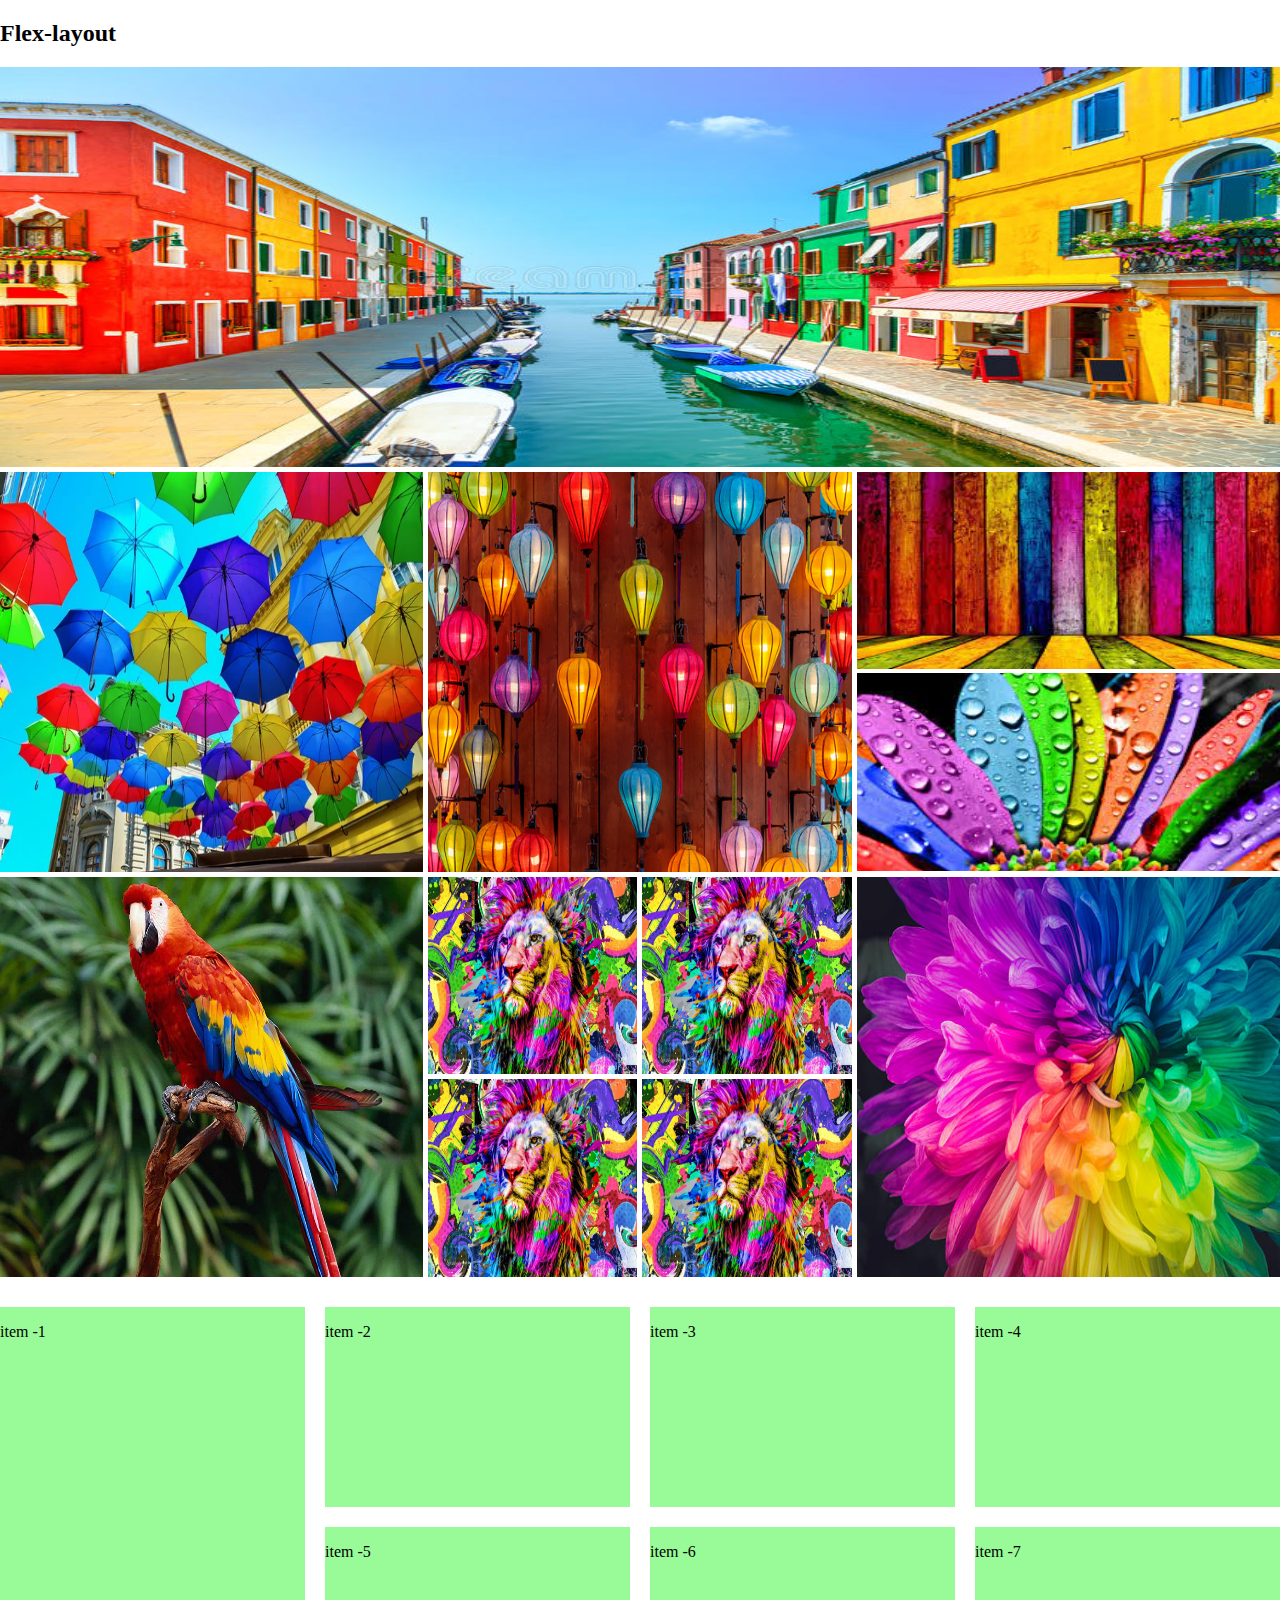
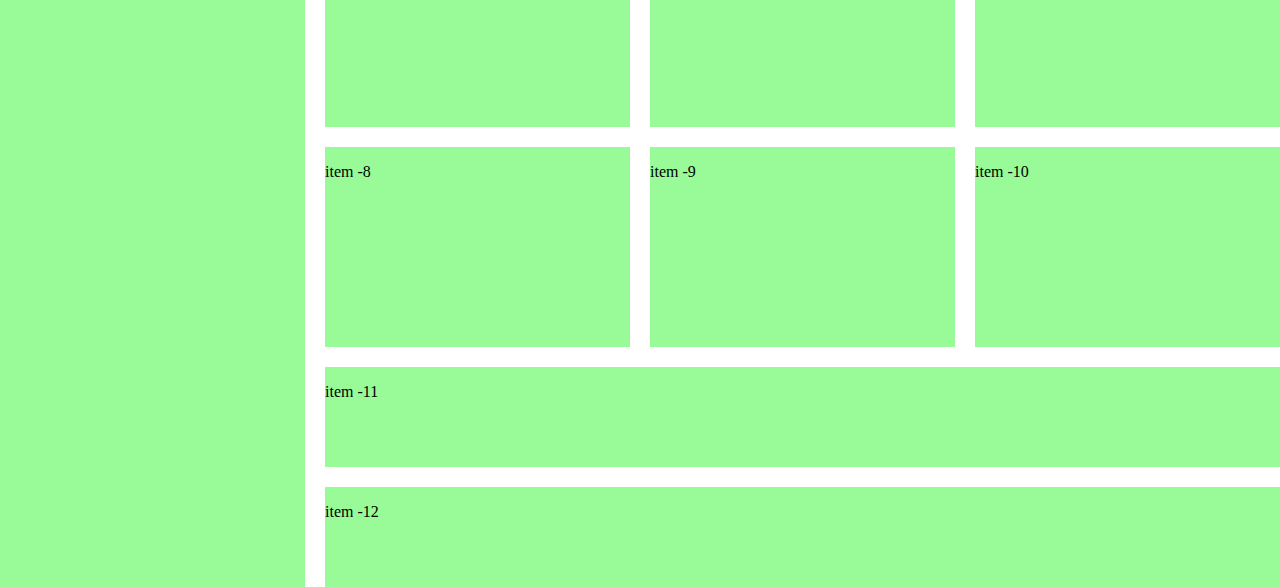
<file: index.html>
<!DOCTYPE html>
<html lang="en">

<head>
    <meta charset="UTF-8">
    <meta name="viewport" content="width=device-width, initial-scale=1.0">
    <title>Flex-Grid layout</title>

    <!-- custom css link -->
    <link rel="stylesheet" href="style/style.css">
</head>

<body>


    <main>
        <section>
            <h2>Flex-layout</h2>

            <div class="row">
                <img src="images/A.jpg" alt="">
            </div>
            <div class="row">
                <div>
                    <img src="images/B.jpg" alt="">
                </div>
                <div>
                    <img src="images/C.jpg" alt="">
                </div>
                <div class="vertical-collage">
                    <img src="images/D.jpg" alt="">
                    <img src="images/E.jpg" alt="">
                </div>
            </div>
            <div class="row">
                <div>
                    <img src="images/F.jpg" alt="">
                </div>
                <div class="square-collage">
                    <img src="images/G.jpg" alt="">
                    <img src="images/G.jpg" alt="">
                    <img src="images/G.jpg" alt="">
                    <img src="images/G.jpg" alt="">
                </div>
                <div>
                    <img src="images/H.jpg" alt="">
                </div>
            </div>
        </section>

        <section>
            <div class="container">
                <div class="box" id="box-1">
                    <p>item -1</p>
                </div>
                <div class="box" id="box-2">
                    <p>item -2</p>
                </div>
                <div class="box" id="box-3">
                    <p>item -3</p>
                </div>
                <div class="box" id="box-4">
                    <p>item -4</p>
                </div>
                <div class="box" id="box-5">
                    <p>item -5</p>
                </div>
                <div class="box" id="box-6">
                    <p>item -6</p>
                </div>
                <div class="box" id="box-7">
                    <p>item -7</p>
                </div>
                <div class="box" id="box-8">
                    <p>item -8</p>
                </div>
                <div class="box" id="box-9">
                    <p>item -9</p>
                </div>
                <div class="box" id="box-10">
                    <p>item -10</p>
                </div>
                <div class="box" id="box-11">
                    <p>item -11</p>
                </div>
                <div class="box" id="box-12">
                    <p>item -12</p>
                </div>
            </div>
            
        </section>
    </main>
</body>

</html>
</file>
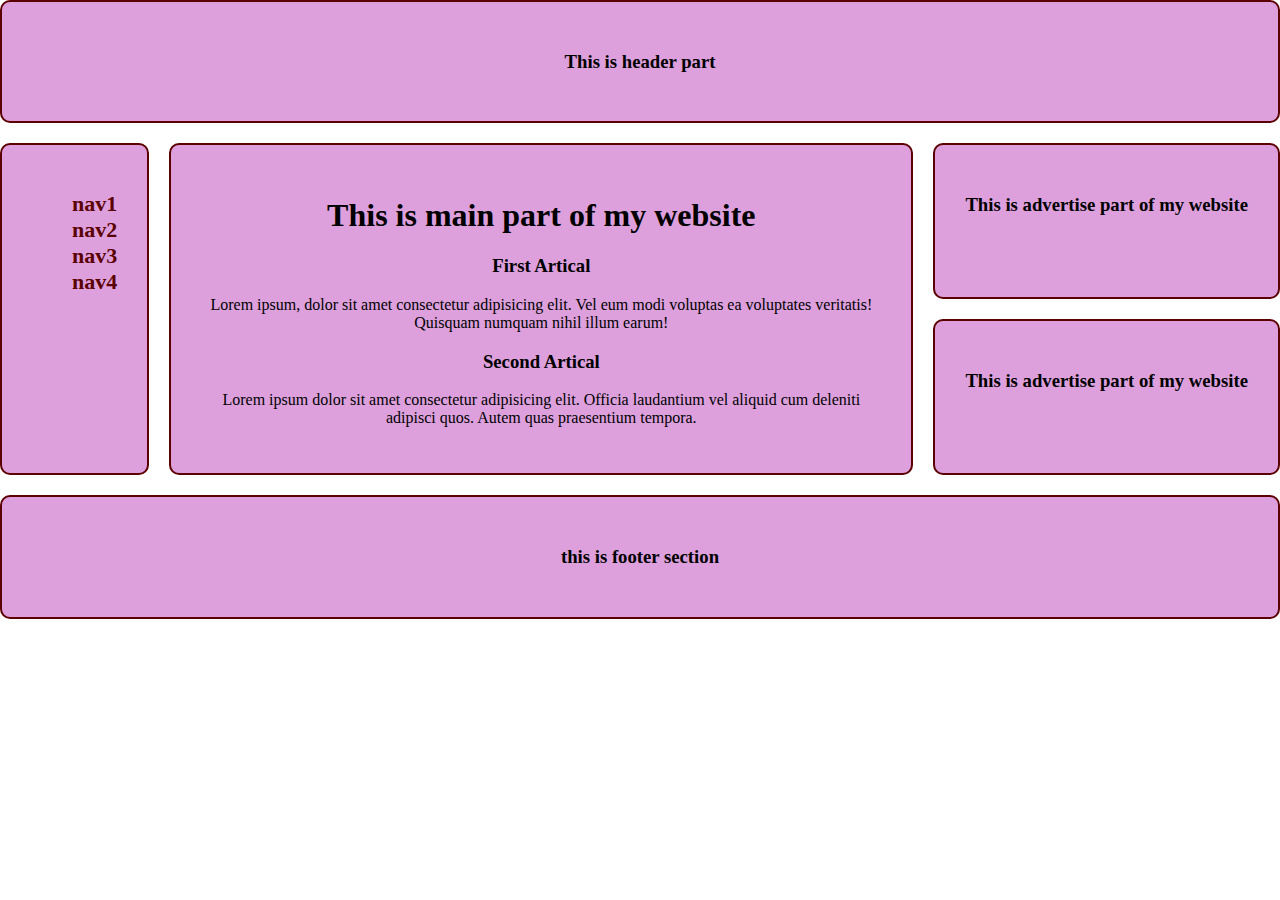
<file: layout.html>
<!DOCTYPE html>
<html lang="en">
<head>
    <meta charset="UTF-8">
    <meta name="viewport" content="width=device-width, initial-scale=1.0">
    <title>grid area</title>
    <link rel="stylesheet" href="style/style.css">
</head>
<body class="body-container">
    <header class="header">
        <h3>This is header part</h3>
    </header>
    <nav class="nav">
        <ul>
            <li><a href="">nav1</a></li>
            <li><a href="">nav2</a></li>
            <li><a href="">nav3</a></li>
            <li><a href="">nav4</a></li>
        </ul>
    </nav>
    <main class="main">
        <h1>This is main part of my website</h1>
        <article>
            <h3>First Artical</h3>
            <p>Lorem ipsum, dolor sit amet consectetur adipisicing elit. Vel eum modi voluptas ea voluptates veritatis! Quisquam numquam nihil illum earum!</p>
        </article>
        <article>
            <h3>Second Artical</h3>
            <p>Lorem ipsum dolor sit amet consectetur adipisicing elit. Officia laudantium vel aliquid cum deleniti adipisci quos. Autem quas praesentium tempora.</p>
        </article>
    </main>

    <div class="advertise">
        <h3>This is advertise part of my website</h3>
    </div>
    <div class="sidebar">
        <h3>This is advertise part of my website</h3>
    </div>

    <footer class="footer">
        <h3>this is footer section</h3>
    </footer>
</body>
</html>
</file>
<file: style/style.css>
body{
    margin: 0;
    padding: 0;
}
img{
    width: 100%;
    height: 100%;
}
.row{
    height: 400px;
    display: flex;
    gap: 5px;
    margin-bottom: 5px;
}

.row > div{
    flex: 1;
}
.vertical-collage img{
    height: calc((100% - 5px)/2);
}

.square-collage{
    display: grid;
    grid-template-columns: repeat(2, 1fr);
    gap: 5px;
}

.container{
    display: grid;
    grid-template-columns: repeat(4, 1fr);
    grid-template-rows: repeat(3, 200px) 100px 100px;
    gap: 20px;
    margin-top: 30px;
}

.box{
    background: palegreen;
}

#box-1{
    grid-row: span 5;
}

#box-11, #box-12{
    grid-column: span 3;
}


.header, .nav, .main, .advertise, .sidebar, .footer{
    background: plum;
    padding: 30px;
    border-radius: 10px;
    text-align: center;
    border: 2px solid rgb(92, 1, 1);
}

.nav ul li{
    list-style: none;
}
.nav ul li a{
    text-decoration: none;
    color: rgb(92, 1, 1);
    font-size: 22px;
    font-weight: bold;
}

.nav{
    grid-area: nav;
}
.header{
    grid-area: header;
}
.main{
    grid-area: main;
}
.advertise{
    grid-area: advertise;
}
.sidebar{
    grid-area: sidebar;
}
.footer{
    grid-area: footer;
}

.body-container{
    display: grid;
    gap: 20px;
    grid-template-areas: 
    "header header header header"
    "nav main main advertise"
    "nav main main sidebar"
    "footer footer footer footer";
}








@media screen and (max-width: 576px) {
    .row{
        flex-direction: column;
        height: auto;
    }

    .vertical-collage img{
        height: auto;
    }
    .square-collage{
        grid-template-columns: repeat(1, 1fr);
    }
}
</file>
